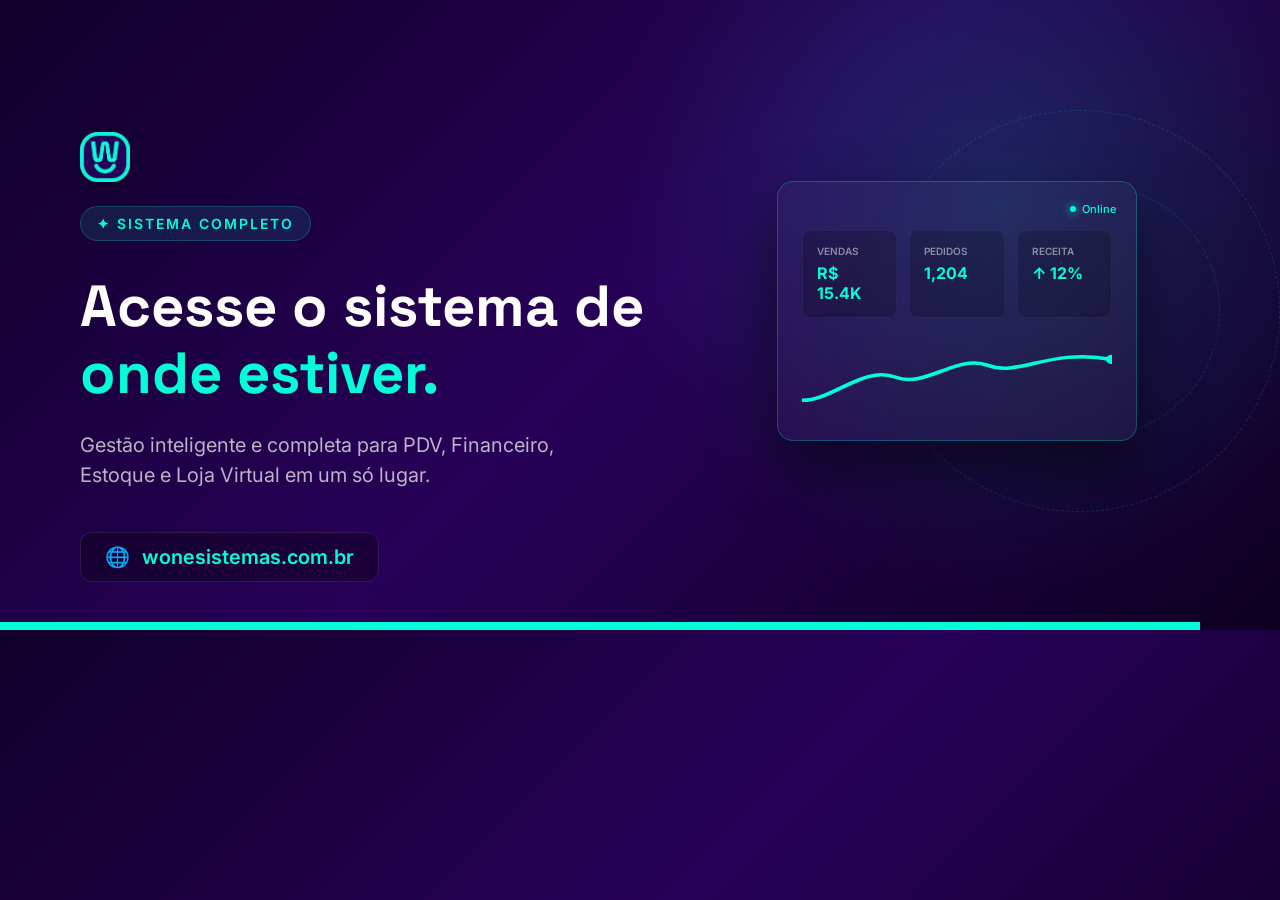
<file: og-image.html>
<!DOCTYPE html>
<html lang="pt-BR">

<head>
    <meta charset="UTF-8">
    <meta name="viewport" content="width=1200, initial-scale=1.0">
    <title>OG Image - Wone Sistemas</title>
    <link rel="preconnect" href="https://fonts.googleapis.com">
    <link rel="preconnect" href="https://fonts.gstatic.com" crossorigin>
    <link
        href="https://fonts.googleapis.com/css2?family=Space+Grotesk:wght@700;800&family=Inter:wght@400;500;600&display=swap"
        rel="stylesheet">
    <style>
        body {
            margin: 0;
            width: 1200px;
            height: 630px;
            overflow: hidden;
            background: linear-gradient(135deg, #11002b 0%, #280058 50%, #0d0020 100%);
            border-bottom: 8px solid #00FED9;
            font-family: 'Inter', sans-serif;
            color: #FDFEFC;
            display: flex;
            position: relative;
            box-sizing: border-box;
        }

        .decorative-glow {
            position: absolute;
            width: 800px;
            height: 800px;
            background: radial-gradient(circle, rgba(0, 254, 217, 0.15) 0%, rgba(0, 0, 0, 0) 70%);
            top: -200px;
            right: -200px;
            z-index: 0;
            pointer-events: none;
        }

        .left-col {
            padding: 80px 40px 80px 80px;
            width: 55%;
            display: flex;
            flex-direction: column;
            justify-content: center;
            z-index: 10;
        }

        .badge {
            display: inline-block;
            background: rgba(0, 254, 217, 0.1);
            color: #00FED9;
            padding: 8px 16px;
            border-radius: 30px;
            font-size: 14px;
            letter-spacing: 2px;
            margin-bottom: 32px;
            text-transform: uppercase;
            font-weight: 600;
            border: 1px solid rgba(0, 254, 217, 0.2);
            width: max-content;
        }

        .logo-area {
            display: flex;
            align-items: center;
            gap: 16px;
            margin-bottom: 24px;
        }

        .logo-img {
            max-height: 50px;
            width: auto;
            object-fit: contain;
            filter: drop-shadow(0 4px 6px rgba(0, 0, 0, 0.3));
        }

        .main-title {
            font-size: 58px;
            font-weight: 800;
            color: #FDFEFC;
            line-height: 1.15;
            margin: 0;
            font-family: 'Space Grotesk', sans-serif;
            white-space: pre-line;
        }

        .text-highlight {
            color: #00FED9;
        }

        .subtitle {
            font-size: 20px;
            color: rgba(253, 254, 252, 0.7);
            margin-top: 24px;
            line-height: 1.5;
            margin-bottom: 0;
            max-width: 90%;
        }

        .footer-url {
            position: absolute;
            bottom: 40px;
            display: flex;
            align-items: center;
            gap: 12px;
            font-size: 20px;
            font-weight: 600;
            color: #FDFEFC;
            background: rgba(0, 0, 0, 0.3);
            padding: 12px 24px;
            border-radius: 12px;
            border: 1px solid rgba(255, 255, 255, 0.1);
        }

        .footer-url span {
            color: #00FED9;
        }

        .right-col {
            width: 45%;
            position: relative;
            z-index: 10;
            display: flex;
            align-items: center;
            justify-content: center;
        }

        .mini-dashboard {
            width: 360px;
            height: 260px;
            background: rgba(255, 255, 255, 0.04);
            border: 1px solid rgba(0, 254, 217, 0.25);
            border-radius: 16px;
            padding: 24px;
            box-sizing: border-box;
            position: relative;
            backdrop-filter: blur(10px);
            z-index: 20;
            box-shadow: 0 30px 60px rgba(0, 0, 0, 0.5);
        }

        .status-online {
            position: absolute;
            top: 20px;
            right: 20px;
            color: #00FED9;
            font-size: 11px;
            display: flex;
            align-items: center;
            gap: 6px;
            font-weight: 500;
        }

        .status-online::before {
            content: '';
            display: block;
            width: 6px;
            height: 6px;
            background: #00FED9;
            border-radius: 50%;
            box-shadow: 0 0 10px #00FED9;
        }

        .metrics-row {
            display: flex;
            gap: 12px;
            margin-top: 24px;
            margin-bottom: 24px;
        }

        .metric-card {
            background: rgba(0, 0, 0, 0.2);
            border-radius: 8px;
            padding: 14px;
            flex: 1;
            border: 1px solid rgba(255, 255, 255, 0.05);
        }

        .metric-label {
            font-size: 10px;
            color: rgba(255, 255, 255, 0.5);
            margin-bottom: 6px;
            font-weight: 600;
        }

        .metric-value {
            font-size: 16px;
            color: #00FED9;
            font-weight: 700;
        }

        .chart-svg {
            width: 100%;
            height: 70px;
        }

        /* Elementos Decorativos */
        .circle-large {
            position: absolute;
            width: 400px;
            height: 400px;
            border-radius: 50%;
            border: 1px dashed rgba(0, 254, 217, 0.15);
            right: -80px;
            top: 50%;
            transform: translateY(-50%);
            z-index: 1;
        }

        .circle-medium {
            position: absolute;
            width: 250px;
            height: 250px;
            border-radius: 50%;
            border: 1px dashed rgba(0, 254, 217, 0.15);
            right: -20px;
            top: 50%;
            transform: translateY(-50%);
            z-index: 1;
        }
    </style>
</head>

<body>

    <div class="decorative-glow"></div>
    <div class="circle-large"></div>
    <div class="circle-medium"></div>

    <div class="left-col">
        <div class="logo-area">
            <img src="/assets/logo.png" alt="Wone Sistemas" class="logo-img">
        </div>

        <div class="badge">✦ SISTEMA COMPLETO</div>

        <h1 class="main-title">Acesse o sistema de <br><span class="text-highlight">onde estiver.</span></h1>
        <p class="subtitle">Gestão inteligente e completa para PDV, Financeiro, Estoque e Loja Virtual em um só lugar.
        </p>

        <div class="footer-url">
            🌐 <span>wonesistemas.com.br</span>
        </div>
    </div>

    <div class="right-col">
        <div class="mini-dashboard">
            <div class="status-online">Online</div>
            <div class="metrics-row">
                <div class="metric-card">
                    <div class="metric-label">VENDAS</div>
                    <div class="metric-value">R$ 15.4K</div>
                </div>
                <div class="metric-card">
                    <div class="metric-label">PEDIDOS</div>
                    <div class="metric-value">1,204</div>
                </div>
                <div class="metric-card">
                    <div class="metric-label">RECEITA</div>
                    <div class="metric-value">↑ 12%</div>
                </div>
            </div>

            <svg class="chart-svg" viewBox="0 0 200 60" preserveAspectRatio="none">
                <path d="M0,50 C20,50 40,20 60,30 C80,40 100,10 120,20 C140,30 160,5 200,15" fill="none"
                    stroke="#00FED9" stroke-width="3" />
                <circle cx="200" cy="15" r="4" fill="#00FED9" />
            </svg>
        </div>
    </div>

</body>

</html>
</file>
